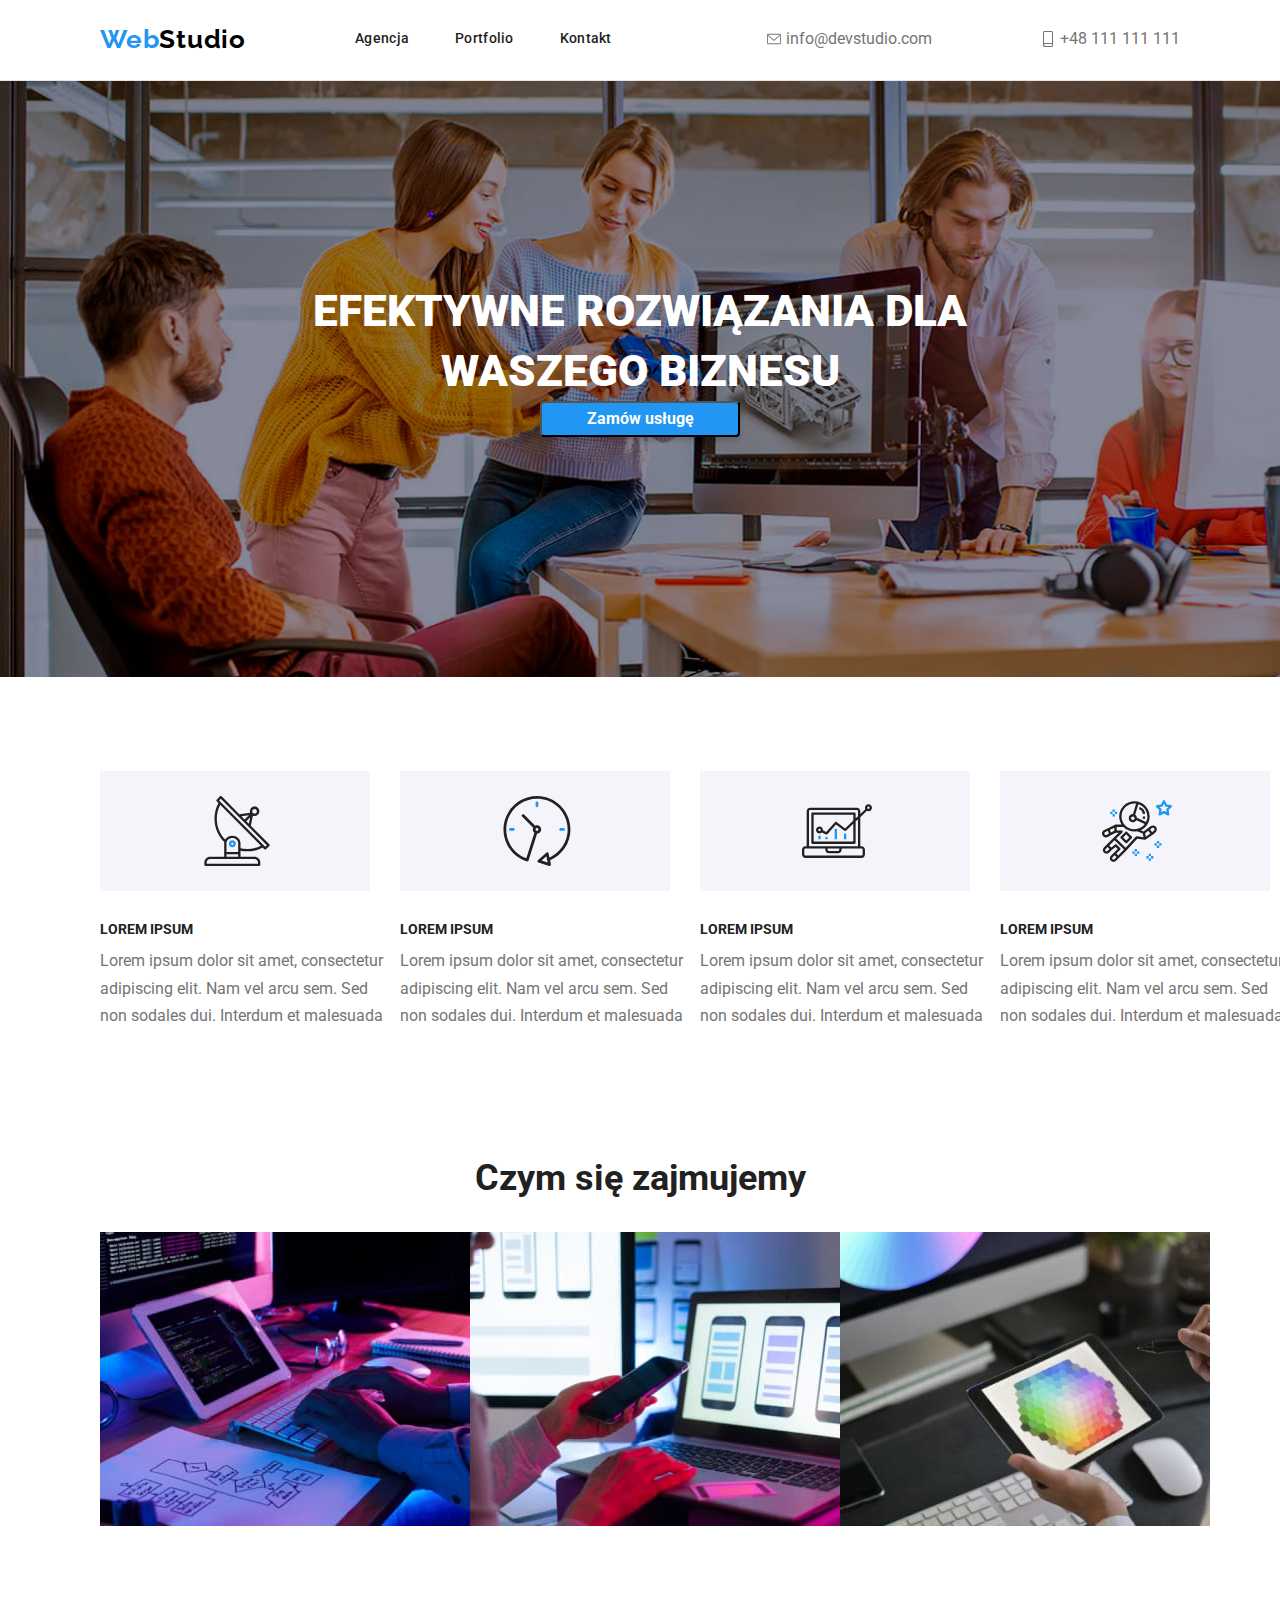
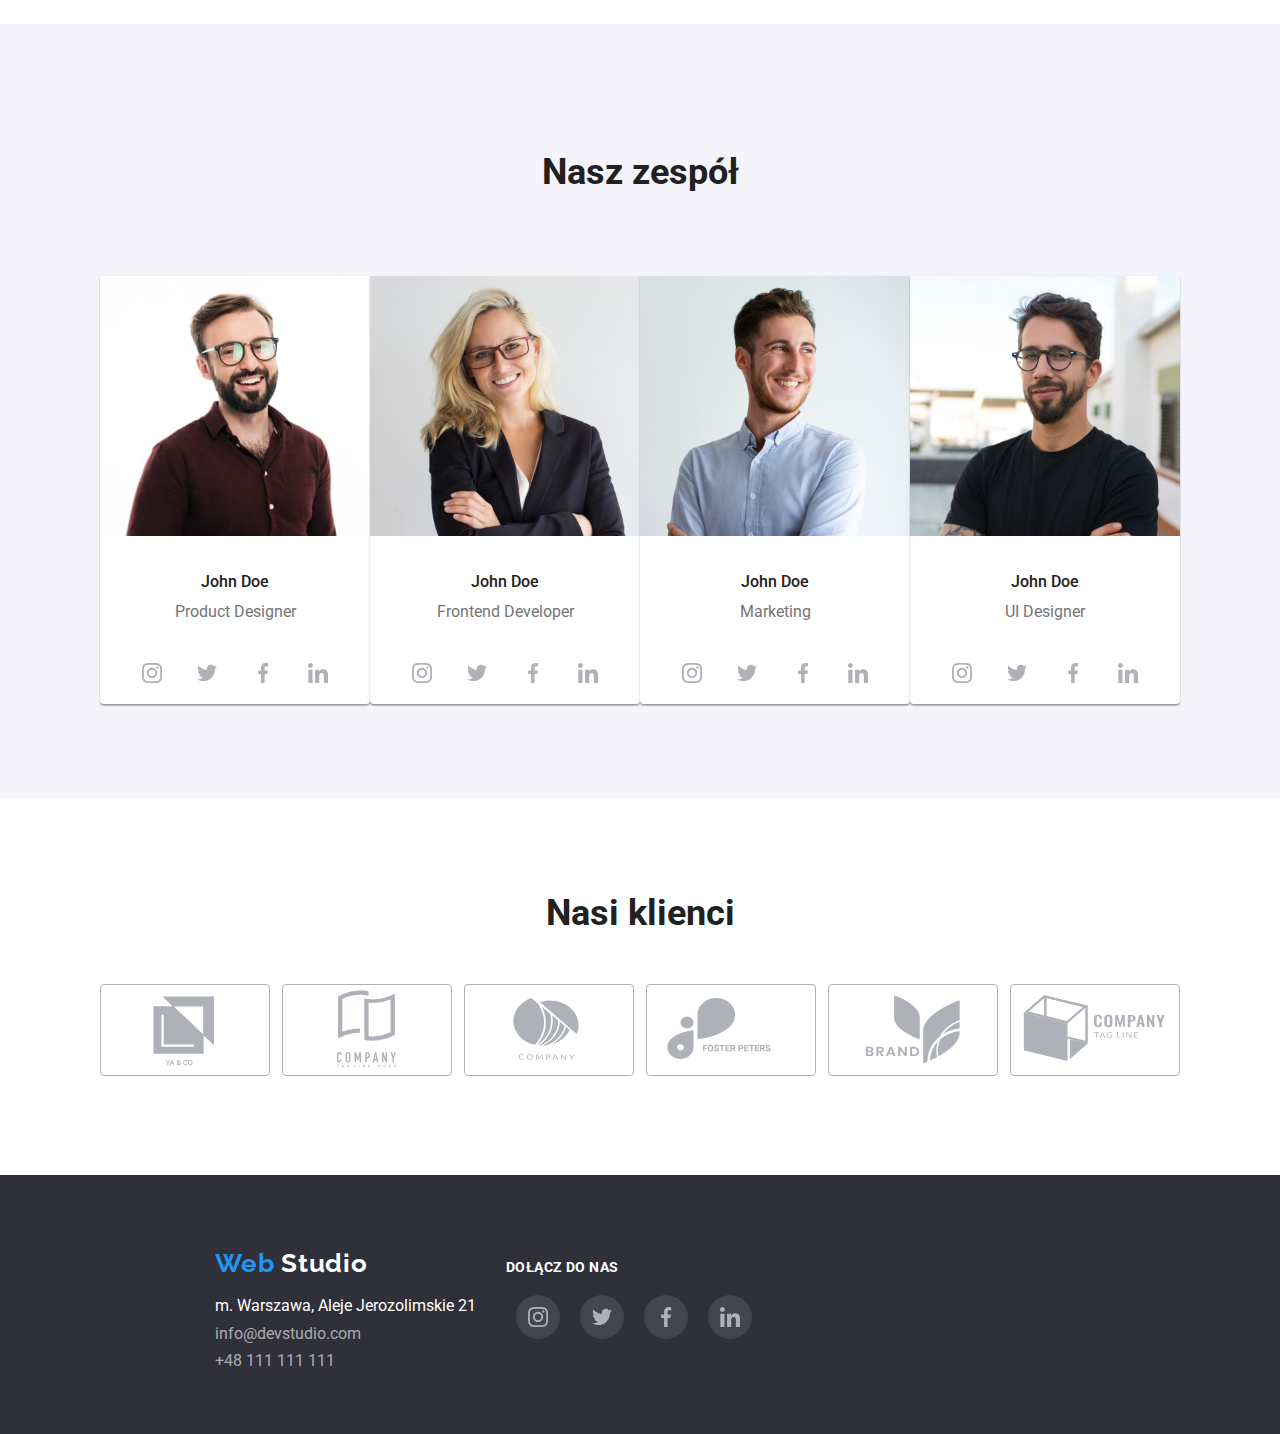
<file: index.html>
<!DOCTYPE html>
<html lang="pl">
  <head>
    <meta charset="utf-8" />
    <title>Studio</title>
    <link rel="stylesheet" href="./css/modern-normalize.css" />
    <link rel="stylesheet" href="./css/styles2.css" />
    <link rel="preconnect" href="https://fonts.googleapis.com" />
    <link rel="preconnect" href="https://fonts.gstatic.com" crossorigin />
    <link
      href="https://fonts.googleapis.com/css2?family=Raleway:wght@700&family=Roboto:wght@400;500;700;900&display=swap"
      rel="stylesheet"
    />
  </head>
  <body>
    <header>
      <div class="header container">
        <ul>
          <li>
            <a class="logo" href="">Web<span>Studio</span></a>
          </li>
          <ul>
            <nav>
              <li><a href="">Agencja</a></li>
              <li><a href="./portfolio.html">Portfolio</a></li>
              <li><a href="">Kontakt</a></li>
            </nav>
          </ul>
          <li class="mailto">
            <a class="mailto-link" href="mailto:info@devstudio.com">
              <svg class="iconic">
                <use href="./css/icon.svg#icon-envelope"></use></svg
              >info@devstudio.com</a
            >
          </li>
          <li class="tel">
            <a class="tel-link" href="tel:+48111111111">
              <svg class="iconic">
                <use href="./css/icon.svg#icon-smartphone"></use>
              </svg>
              +48 111 111 111</a
            >
          </li>
        </ul>
      </div>
    </header>

    <main>
      <section class="background top-index">
        <div class="container">
          <h1 class="topic">EFEKTYWNE ROZWIĄZANIA DLA WASZEGO BIZNESU</h1>
          <button class="button" type="button">Zamów usługę</button>
        </div>
      </section>
      <section class="text-info section">
        <div class="container">
          <ul class="text-infoset">
            <li>
              <div class="iconic2-frame">
                <svg class="iconic2">
                  <use href="./css/icon.svg#icon-antena" ></use>
                </svg>
              </div>
              <h2>LOREM IPSUM</h2>
              <p>
                Lorem ipsum dolor sit amet, consectetur adipiscing elit. Nam vel
                arcu sem. Sed non sodales dui. Interdum et malesuada
              </p>
            </li>
            <li>
              <div class="iconic2-frame">
                <svg class="iconic2">
                  <use href="./css/icon.svg#icon-clock" ></use>
                </svg>
              </div>
              <h2>LOREM IPSUM</h2>
              <p>
                Lorem ipsum dolor sit amet, consectetur adipiscing elit. Nam vel
                arcu sem. Sed non sodales dui. Interdum et malesuada
              </p>
            </li>
            <li>
              <div class="iconic2-frame">
                <svg class="iconic2">
                  <use href="./css/icon.svg#icon-diagram" ></use>
                </svg>
              </div>
              <h2>LOREM IPSUM</h2>
              <p>
                Lorem ipsum dolor sit amet, consectetur adipiscing elit. Nam vel
                arcu sem. Sed non sodales dui. Interdum et malesuada
              </p>
            </li>
            <li>
              <div class="iconic2-frame">
                <svg class="iconic2">
                  <use href="./css/icon.svg#icon-astronaut" ></use>
                </svg>
              </div>
              <h2>LOREM IPSUM</h2>
              <p>
                Lorem ipsum dolor sit amet, consectetur adipiscing elit. Nam vel
                arcu sem. Sed non sodales dui. Interdum et malesuada
              </p>
            </li>
          </ul>
        </div>
      </section>

      <section class="occupation-index">
        <div class="container">
          <h2>Czym się zajmujemy</h2>
          <ul>
            <li>
              <img
                src="./images/background.jpg"
                alt="biurko z klawiatura"
                width="370"
                height="296"
              />
            </li>
            <li>
              <img
                src="./images/background2.jpg"
                alt="ekran z telefonem"
                width="370"
                height="296"
              />
            </li>
            <li>
              <img
                src="./images/tablet.jpg"
                alt="tablet"
                height="296"
                width="370"
              />
            </li>
          </ul>
        </div>
      </section>

      <section class="container team-index">
        <div>
          <h2>Nasz zespół</h2>
          <ul class="team-index-hover">
            <li>
              <figure>
                <img
                  src="./images/productdesigner.jpg"
                  alt="productdesigner"
                  width="270"
                  height="260"
                />
                <figcaption>
                  <p class="name-index">John Doe</p>
                  <p class="job-index">Product Designer</p>
                  
                  <ul class="iconic-3-list">
                    <li>
                      <a class="iconic-3-list-link" href="">
                    <svg class="iconic3">
                      <use href="./css/icon.svg#icon-instagram-2">
                      </use>
                    </svg>
                    </a>
                    </li>
            <li>
                      <a class="iconic-3-list-link" href="">
                    

                                        <svg class="iconic3">
                      <use href="./css/icon.svg#icon-twitter-1">
                      </use>
                    </svg>
                    </a>
                    </li>
                    <li>
                      <a class="iconic-3-list-link" href="">
                    
                    <svg class="iconic3">
                      <use href="./css/icon.svg#icon-facebook-1">
                      </use>
                    </svg>
                    </a>
                    </li>
                    <li>
                      <a class="iconic-3-list-link" href="">
                    
                    <svg class="iconic3">
                      <use href="./css/icon.svg#icon-linkedin-1">
                      </use>
                    </svg>
                    </a>
                    </li>
                  </ul>
                  </figcaption>
              </figure>
            </li>

            <li>
              <figure>
                <img
                  src="./images/developer.jpg"
                  alt="frontedndeveloper"
                  width="270"
                  height="260"
                />
                <figcaption>
                  <p class="name-index">John Doe</p>
                  <p class="job-index">Frontend Developer</p>
                  <ul class="iconic-3-list">
                    <li>
                      <a class="iconic-3-list-link" href="">
                    <svg class="iconic3">
                      <use href="./css/icon.svg#icon-instagram-2">
                      </use>
                    </svg>
                    </a>
                    </li>
            <li>
                      <a class="iconic-3-list-link" href="">
                    

                                        <svg class="iconic3">
                      <use href="./css/icon.svg#icon-twitter-1">
                      </use>
                    </svg>
                    </a>
                    </li>
                    <li>
                      <a class="iconic-3-list-link" href="">
                    
                    <svg class="iconic3">
                      <use href="./css/icon.svg#icon-facebook-1">
                      </use>
                    </svg>
                    </a>
                    </li>
                    <li>
                      <a class="iconic-3-list-link" href="">
                    
                    <svg class="iconic3">
                      <use href="./css/icon.svg#icon-linkedin-1">
                      </use>
                    </svg>
                    </a>
                    </li>
                  </ul>
                </figcaption>
              </figure>
            </li>

            <li>
              <figure>
                <img
                  src="./images/marketing.jpg"
                  alt="marketing"
                  width="270"
                  height="260"
                />
                <figcaption>
                  <p class="name-index">John Doe</p>
                  <p class="job-index">Marketing</p>
                  <ul class="iconic-3-list">
                    <li>
                      <a class="iconic-3-list-link" href="">
                    <svg class="iconic3">
                      <use href="./css/icon.svg#icon-instagram-2">
                      </use>
                    </svg>
                    </a>
                    </li>
            <li>
                      <a class="iconic-3-list-link" href="">
                    

                                        <svg class="iconic3">
                      <use href="./css/icon.svg#icon-twitter-1">
                      </use>
                    </svg>
                    </a>
                    </li>
                    <li>
                      <a class="iconic-3-list-link" href="">
                    
                    <svg class="iconic3">
                      <use href="./css/icon.svg#icon-facebook-1">
                      </use>
                    </svg>
                    </a>
                    </li>
                    <li>
                      <a class="iconic-3-list-link" href="">
                    
                    <svg class="iconic3">
                      <use href="./css/icon.svg#icon-linkedin-1">
                      </use>
                    </svg>
                    </a>
                    </li>
                  </ul>
                </figcaption>
              </figure>
            </li>

            <li>
              <figure>
                <img
                  src="./images/designer.jpg"
                  alt="designer"
                  width="270"
                  height="260"
                />
                <figcaption>
                  <p class="name-index">John Doe</p>
                  <p class="job-index">UI Designer</p>
                  <ul class="iconic-3-list">
                    <li>
                      <a class="iconic-3-list-link" href="">
                    <svg class="iconic3">
                      <use href="./css/icon.svg#icon-instagram-2">
                      </use>
                    </svg>
                    </a>
                    </li>
            <li>
                      <a class="iconic-3-list-link" href="">
                    

                                        <svg class="iconic3">
                      <use href="./css/icon.svg#icon-twitter-1">
                      </use>
                    </svg>
                    </a>
                    </li>
                    <li>
                      <a class="iconic-3-list-link" href="">
                    
                    <svg class="iconic3">
                      <use href="./css/icon.svg#icon-facebook-1">
                      </use>
                    </svg>
                    </a>
                    </li>
                    <li>
                      <a class="iconic-3-list-link" href="">
                    
                    <svg class="iconic3">
                      <use href="./css/icon.svg#icon-linkedin-1">
                      </use>
                    </svg>
                    </a>
                    </li>
                  </ul>
                </figcaption>
              </figure>
            </li>
          </ul>
        </div>
      </section>
      <section>
        <div class="clients container">
          <h2>Nasi klienci</h2>
          <p>
            <ul>
              <li>
                <a href="">
                <svg class="iconic4">
                  <use href="./css/icon.svg#icon-Logo"></use>
                </svg>
              </a>
              </li>
              <li>
              <a href="">
                <svg class="iconic4">
                  <use href="./css/icon.svg#icon-Logo2"></use>
                </svg>
              </a>
              </li>
              <li>
                <a href="">
                <svg class="iconic4">
                  <use href="./css/icon.svg#icon-Logo3"></use>
                </svg>
              </a>
              </li>
              <li>
                <a href="">
                <svg class="iconic4">
                  <use href="./css/icon.svg#icon-Logo4"></use>
                </svg>
              </a>          
              </li>
              <li>
              <a href="">
                <svg class="iconic4">
                  <use href="./css/icon.svg#icon-Logo5"></use>
                </svg>
              </a>      
              </li>
              <li>
              <a href="">
                <svg class="iconic4">
                  <use href="./css/icon.svg#icon-Logo6"></use>
                </svg>
            </a>  
              </li>
            
            </ul>
          </p>
        </div>
      </section>
    </main>

    <footer>
      <div class="footsy">
        <div class="logodown">
          <a href="">Web<span style="color: white"> Studio </span> </a>
        </div>
        <adress class="adressdown">
          m. Warszawa, Aleje Jerozolimskie 21
        </adress>
        <div class="mailto2">
          <a href="mailto:info@devstudio.com"> info@devstudio.com </a>
        </div>
        <div class="tele2">
          <a href="tel:+48111111111"> +48 111 111 111 </a>
        </div>
  
      </div>
          <div class="socialy">
          <h2>Dołącz do nas</h2>
        
                  <ul class="iconic-listing">
                    <li>
                      <a class="iconic-3-list-link" href="">
                    <svg class="iconic3">
                      <use href="./css/icon.svg#icon-instagram-2">
                      </use>
                    </svg>
                    </a>
                    </li>
            <li>
                      <a class="iconic-3-list-link" href="">
                    

                                        <svg class="iconic3">
                      <use href="./css/icon.svg#icon-twitter-1">
                      </use>
                    </svg>
                    </a>
                    </li>
                    <li>
                      <a class="iconic-3-list-link" href="">
                    
                    <svg class="iconic3">
                      <use href="./css/icon.svg#icon-facebook-1">
                      </use>
                    </svg>
                    </a>
                    </li>
                    <li>
                      <a class="iconic-3-list-link" href="">
                    
                    <svg class="iconic3">
                      <use href="./css/icon.svg#icon-linkedin-1">
                      </use>
                    </svg>
                    </a>
                    </li>
                  </ul>
                    
                  </div>
      
    </footer>
  </body>
</html>
</file>
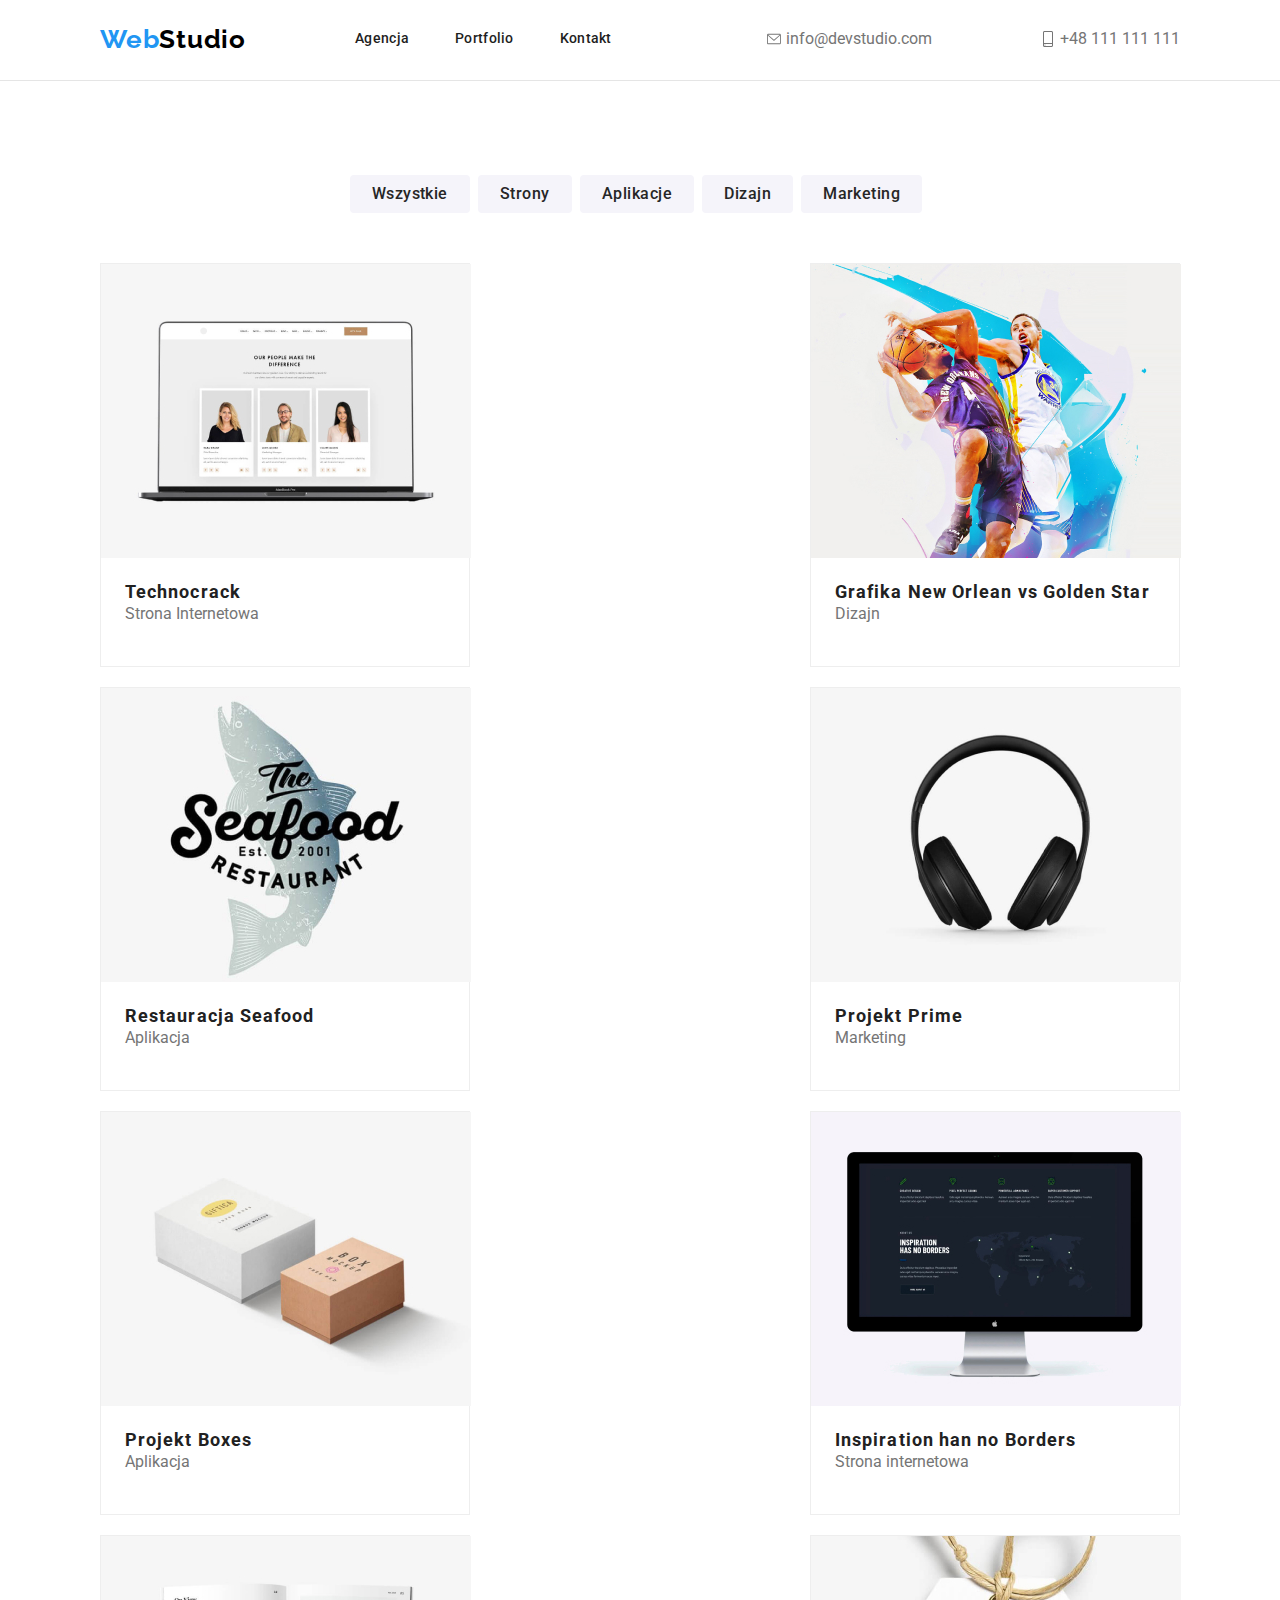
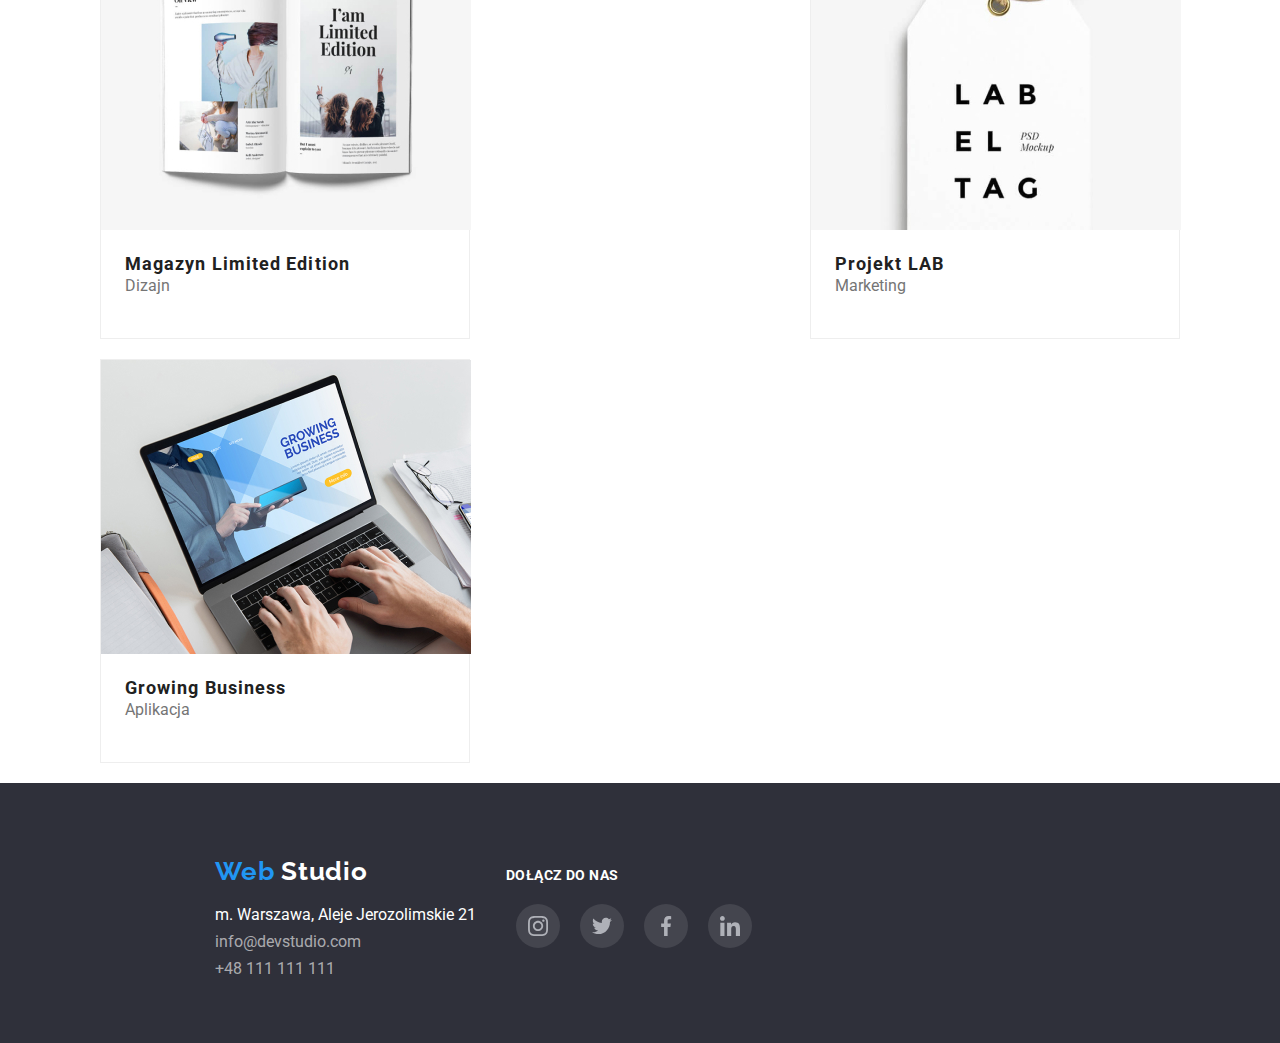
<file: portfolio.html>
<!DOCTYPE html>

<html lang="pl">
  <head>
    <meta charset="UTF-8" />
    <meta name="viewport" content="width=device-width, initial-scale=1.0" />
    <title>Portfolio</title>
    <link rel="stylesheet" href="./css/modern-normalize.css" />
    <link rel="stylesheet" href="./css/styles2.css" />
    <link rel="preconnect" href="https://fonts.googleapis.com" />
    <link rel="preconnect" href="https://fonts.gstatic.com" crossorigin />
    <link
      href="https://fonts.googleapis.com/css2?family=Raleway:wght@700&family=Roboto:wght@400;500;700;900&display=swap"
      rel="stylesheet"
    />
  </head>
  <body>
    <header>
      <div class="container">
        <ul>
          <li>
            <a class="logo" href="">Web<span>Studio</span></a>
          </li>
          <ul>
            <nav>
              <li><a href="./index.html">Agencja</a></li>
              <li><a href="">Portfolio</a></li>
              <li><a href="">Kontakt</a></li>
            </nav>
          </ul>
          <li class="mailto">
            <a href="mailto:info@devstudio.com">
              <svg class="iconic">
                <use href="./css/icon.svg#icon-envelope"></use>
              </svg>
              info@devstudio.com</a
            >
          </li>
          <li class="tel">
            <a href="tel:+48111111111">
              <svg class="iconic">
                <use href="./css/icon.svg#icon-smartphone"></use>
              </svg>
              +48 111 111 111</a
            >
          </li>
        </ul>
      </div>
    </header>
    <main>
      <section>
        <div class="container">
          <ul class="menu">
            <li><button class="button2" type="button">Wszystkie</button></li>

            <li><button class="button2" type="button">Strony</button></li>
            <li><button class="button2" type="button">Aplikacje</button></li>
            <li><button class="button2" type="button">Dizajn</button></li>
            <li><button class="button2" type="button">Marketing</button></li>
          </ul>
        </div>
      </section>

      <section>
        <div class="container">
          <ul class="card-set">
            <li>
              <figure>
                <img src="./images/1.jpg" alt="project 1" />
                <figcaption>
                  <p class="titles"><a href="">Technocrack</a></p>
                  <p class="description"><a href="">Strona Internetowa</a></p>
                </figcaption>
              </figure>
            </li>
            <li>
              <figure>
                <img src="./images/2.jpg" alt="project 2" />
                <figcaption>
                  <p class="titles">
                    <a href="">Grafika New Orlean vs Golden Star</a>
                  </p>
                  <p class="description"><a href=""> Dizajn</a></p>
                </figcaption>
              </figure>
            </li>
            <li>
              <figure>
                <img src="./images/3.jpg" alt="project 3" />
                <figcaption>
                  <p class="titles"><a href=""> Restauracja Seafood</a></p>
                  <p class="description"><a href=""> Aplikacja</a></p>
                </figcaption>
              </figure>
            </li>
            <li>
              <figure>
                <img src="./images/4.jpg" alt="project 4" />
                <figcaption>
                  <p class="titles"><a href=""> Projekt Prime </a></p>
                  <p class="description"><a href=""> Marketing</a></p>
                </figcaption>
              </figure>
            </li>
            <li>
              <figure>
                <img src="./images/5.jpg" alt="project 5" />
                <figcaption>
                  <p class="titles"><a href=""> Projekt Boxes</a></p>
                  <p class="description"><a href="">Aplikacja </a></p>
                </figcaption>
              </figure>
            </li>
            <li>
              <figure>
                <img src="./images/6.jpg" alt="project 6" />
                <figcaption>
                  <p class="titles">
                    <a href=""> Inspiration han no Borders</a>
                  </p>
                  <p class="description"><a href=""> Strona internetowa</a></p>
                </figcaption>
              </figure>
            </li>
            <li>
              <figure>
                <img src="./images/7.jpg" alt="project 7" />
                <figcaption>
                  <p class="titles"><a href="">Magazyn Limited Edition</a></p>
                  <p class="description"><a href="">Dizajn</a></p>
                </figcaption>
              </figure>
            </li>
            <li>
              <figure>
                <img src="./images/8.jpg" alt="project 8" />
                <figcaption>
                  <p class="titles"><a href="">Projekt LAB</a></p>
                  <p class="description"><a href="">Marketing</a></p>
                </figcaption>
              </figure>
            </li>
            <li>
              <figure>
                <img src="./images/9.jpg" alt="project 9" />
                <figcaption>
                  <p class="titles"><a href="">Growing Business</a></p>
                  <p class="description"><a href="">Aplikacja</a></p>
                </figcaption>
              </figure>
            </li>
          </ul>
        </div>
      </section>
    </main>
    <footer>
      <div class="footsy">
        <div class="logodown">
          <a href="">Web<span style="color: white"> Studio </span> </a>
        </div>
        <adress class="adressdown">
          m. Warszawa, Aleje Jerozolimskie 21
        </adress>
        <div class="mailto2">
          <a href="mailto:info@devstudio.com"> info@devstudio.com </a>
        </div>
        <div class="tele2">
          <a href="tel:+48111111111"> +48 111 111 111 </a>
        </div>
      </div>
      <div class="socialy">
        <h2>Dołącz do nas</h2>

        <ul class="iconic-listing">
          <li>
            <a class="iconic-3-list-link" href="">
              <svg class="iconic3">
                <use href="./css/icon.svg#icon-instagram-2"></use>
              </svg>
            </a>
          </li>
          <li>
            <a class="iconic-3-list-link" href="">
              <svg class="iconic3">
                <use href="./css/icon.svg#icon-twitter-1"></use>
              </svg>
            </a>
          </li>
          <li>
            <a class="iconic-3-list-link" href="">
              <svg class="iconic3">
                <use href="./css/icon.svg#icon-facebook-1"></use>
              </svg>
            </a>
          </li>
          <li>
            <a class="iconic-3-list-link" href="">
              <svg class="iconic3">
                <use href="./css/icon.svg#icon-linkedin-1"></use>
              </svg>
            </a>
          </li>
        </ul>
      </div>
    </footer>
  </body>
</html>
</file>
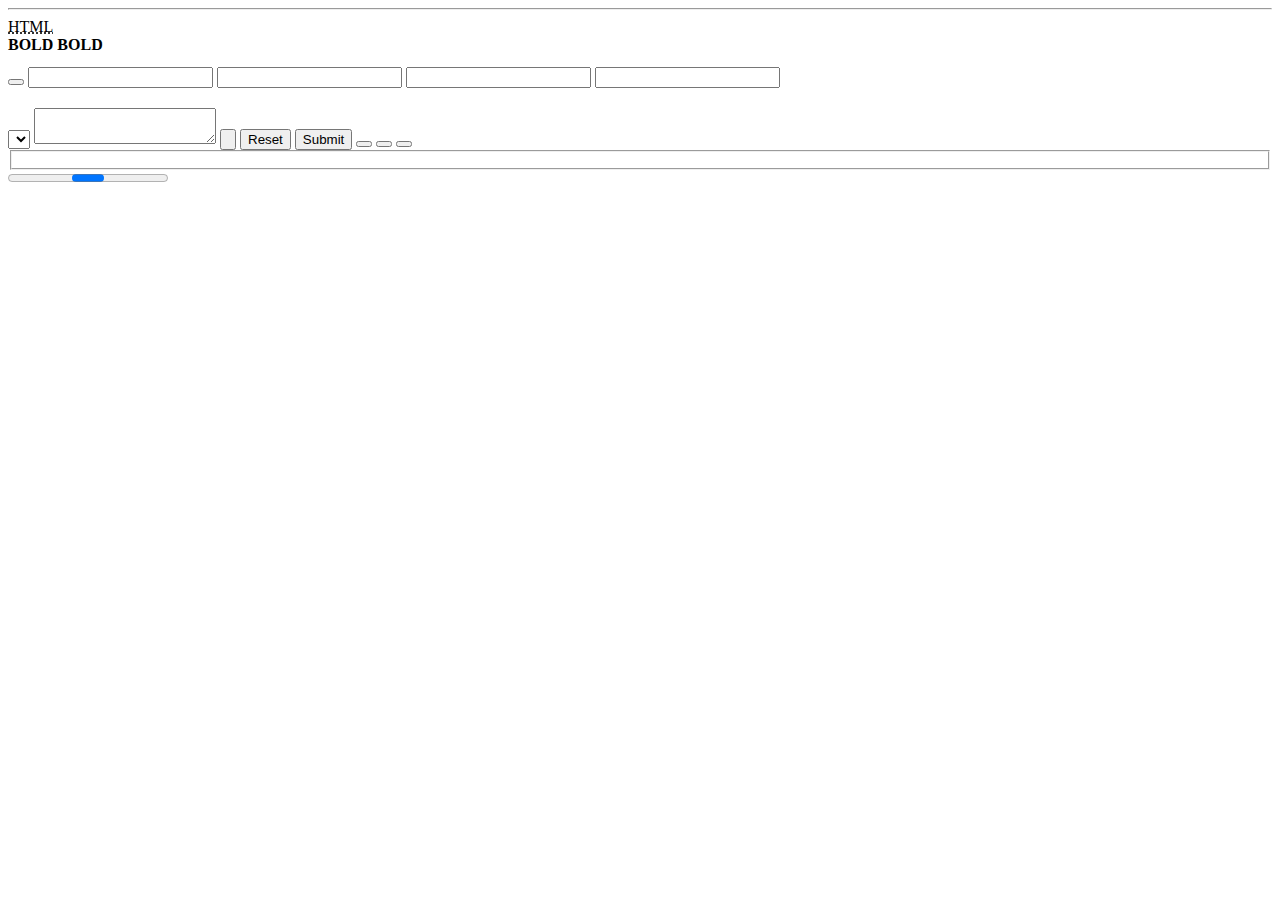
<file: css/test/page/without-css.html>
<html>
	<body>
		<hr data-test--hr />
		<abbr data-test--abbr title="HyperText Markup Language">HTML</abbr>
		<div style="font-weight: 700">
			<b data-test--bold>BOLD</b>
			<strong data-test--bold>BOLD</strong>
		</div>
		<code data-test--code></code>
		<kbd data-test--code></kbd>
		<samp data-test--code></samp>
		<pre data-test--code></pre>
		<small data-test--small></small>
		<sub data-test--subsup></sub>
		<sup data-test--subsup></sup>
		<div style="font-family: MYCUSTOMFONT">
			<button data-test--forms-1></button>
			<input data-test--forms-1>
			<input data-test--forms-1 type="text">
			<input data-test--forms-1 type="number">
			<input data-test--forms-1 type="search">
			<optgroup data-test--forms-1></optgroup>
			<select data-test--forms-1></select>
			<textarea data-test--forms-1></textarea>
			<input data-test--forms-1 type="button">
			<input data-test--forms-1 type="reset">
			<input data-test--forms-1 type="submit">
			<button data-test--forms-1 type="button"></button>
			<button data-test--forms-1 type="reset"></button>
			<button data-test--forms-1 type="submit"></button>
			<fieldset data-test--forms-2></fieldset>
			<legend data-test--forms-2></legend>
			<progress data-test--forms-2></progress>
		</div>
		<summary data-test--interactive></summary>
	</body>
</html>
</file>
<file: css/styles2.css>
h1,
h2,
h3,
h4,
h5,
h6,
p,
ul,
figure {
  padding: 0;
  margin: 0;
}

body {
  margin:auto
  background-color: #ffffff;
  color: #212121;
  font-family: Roboto;
}

.container {
  padding:0px 100px;
  margin: auto;
}

header li,
ul {
  list-style: none;
  display: flex;
}
header nav {
  display: flex;
  align-items: center;
}
header a {
  text-decoration: none;
}

.footer a:hover {
  background-color: #2196f3;
}

header ul {
  justify-content: space-between;
}

header {
  padding: 24px 0px 25px;
  border-bottom: thin solid #e5e5e5;
}

.logo {
  font-family: Raleway;
  font-weight: 700;
  font-size: 26px;
  line-height: 1.19em;
  letter-spacing: 0.03em;
  color: #2196f3;
}
.logo:hover,
.logo span:hover {
  cursor: pointer;
}
.logo span {
  color: black;
}
header nav {
  font-weight: 500;
  font-size: 14px;
  line-height: 1.14em;
  letter-spacing: 0.02em;
}
header nav a:hover {
  color: #2196f3;
}
header nav a {
  color: rgba(31, 31, 31, 1);
  padding-right: 46px;
}

.mailto .tel {
  font-weight: 500;
  font-size: 14px;
  line-height: 1.14em;
  letter-spacing: 0.02em;

}

.mailto a,
.tel a {
  color: #757575;
  display: flex;
  align-items: center;
}

.mailto a:hover,
.tel a:hover {
  color: #2196f3;
  cursor: pointer;
}

.mailto a:hover .iconic,
.tel a:hover .iconic {
  fill: #2196f3;
  cursor: pointer;
}

.button:hover,
.button2:hover {
  background-color: #2196f3;
  cursor: pointer;
  color: #ffffff;
}
.button2:hover{
  border-radius:4px;
  box-shadow: 0px 3px 1px rgba(0, 0, 0, 0.1), 0px 1px 2px rgba(0, 0, 0, 0.08), 0px 2px 2px rgba(0, 0, 0, 0.12);
}

.top-index {
  background-color: #2f303a;
  padding: 200px 0px 240px;
  display: flex;
  flex-direction: column;
  align-items: center;
  text-align: center;
}

.top-index h1 {
  font-weight: 900;
  font-size: 44px;
  line-height: 1.364em;
  text-transform: uppercase;
  color: #ffffff;
}

.button {
  font-size: 16px;
  font-weight: 700;
  line-height: 1.875em;
  border-radius: 4px;
  background-color: #2196f3;
  box-shadow: 0px 4px 4px rgba(0, 0, 0, 0.15);
  color: #ffffff;
  line-height: 1.875em;
  align-items: center;
  text-align: center;
  width: 200px;
}

.text-infoset{
  display:flex;
  justify-content:space-between;
}

.text-info h2 {
  font-weight: 700;
  font-size: 14px;
  line-height: 1.172em;
  text-transform: uppercase;
  color: #212121;
  padding-bottom: 10px;
  padding-top:30px;
}
.text-info p {
  color: #757575;
  line-height: 1.716em;
  max-width: 290px;
 
}

.section {
  padding: 94px 0;
}
.occupation-index{
  padding-bottom:94px;
}
.occupation-index ul {
  display: flex;
  flex-direction: row;
  justify-content: space-between;
}
.occupation-index h2 {
  font-weight: 700;
  font-size: 36px;
  line-height: 3em;
  text-align: center;
  color: #212121;
}
.occupation-index img {
  width: 370px;
  height: 294px;
}

.team-index {
  text-align: center;
  background: #f5f4fa;
  padding-bottom: 94px;
}

.team-index h2 {
  padding-top: 94px;
  padding-bottom: 50px;
  font-weight: 700;
  font-size: 36px;
  line-height: 3em;
  color: #212121;
}
.team-index img {
  width: 270px;
  height: 260px;
  border-radius: 0px;
}

.team-index ul {
  display: flex;
  flex-direction: row;
  justify-content: space-between;
}

.team-index figure {
  background: #ffffff;
  box-shadow: 0px 1px 3px rgba(0, 0, 0, 0.12), 0px 1px 1px rgba(0, 0, 0, 0.14),
    0px 2px 1px rgba(0, 0, 0, 0.2);
  border-radius: 0px 0px 4px 4px;
  height: 428px;
}

.name-index {
  font-weight: 500;
  font-size: 16px;
  line-height: 1.357em;
  text-align: center;
  color: #212121;
  padding-top:30px;
}
.job-index {
  font-size: 16px;
  line-height: 1.188em;
  text-align: center;
  color: #757575;
  padding-top:10px;
}

footer {
  background-color: #2f303a;
  display:flex;
  padding: 60px 215px 60px;
  
}
.logodown a {
  color: #2196f3;
  font-family: Raleway;
  font-weight: 700;
  font-size: 26px;
  line-height: 2.214em;
  letter-spacing: 0.03em;
  text-decoration: none;
}

.mailto2 a {
  color: rgba(255, 255, 255, 0.6);
  text-decoration: none;
  line-height: 1.714em;
}

.tele2 a {
  color: rgba(255, 255, 255, 0.6);
  text-decoration: none;
  line-height: 1.714em;
}
.adressdown {
  color: white;
  line-height: 1.714em;
}
.social img {
  width: 46px;
  height: 46px;
}
footer h2 {
  font-weight: 700;
  font-size: 14px;
  line-height: 1.14em;
  letter-spacing: 0.03em;
  text-transform: uppercase;
  color: #ffffff;
}




.button2 {
  border-radius: 4px;
  background: #f5f4fa;
  margin-right: 8px;
  font-weight: 500;
  font-size: 16px;
  line-height: 1.625em;
  text-align: center;
  letter-spacing: 0.03em;
  color: rgba(38, 38, 38, 1);
  border: none;
  padding: 6px 22px;
}

.menu {
  justify-content: center;
  padding: 94px 0px 50px;
}

.card-set {
  display: flex;
  flex-wrap: wrap;

  justify-content: space-between;
}

.card-set li:hover{
  box-shadow: 0px 1px 1px rgba(0, 0, 0, 0.12), 0px 4px 4px rgba(0, 0, 0, 0.06), 1px 4px 6px rgba(0, 0, 0, 0.16);
 
}

a {
  text-decoration: none;
}

.titles {
  font-weight: 700;
  font-size: 18px;
  letter-spacing: 0.06em;
}
.titles a {
  color: #212121;
}
.description {
  font-size: 16px;
  line-height: 1.375em;
  letter-spacing: 0, 03em;
}
.description a {
  color: #757575;
}
.card-set figure {
  width: 370px;
  height: 404px;
  background: #ffffff;
  border: 1px solid rgba(238, 238, 238, 1);
  
}

.card-set img {
  width: 370px;
  height: 294px;
}

.card-set figcaption {
  padding: 20px 24px;
}

.topic {
  width: 696px;
}

.background{
  background-image: url(../images/backgroundindex.jpg), linear-gradient(black, white);
  background-size:cover;
  background-repeat:no-repeat;
  margin: 0 auto;
}

.card-set li {
margin-bottom:20px;
}

.iconic{
  height:16px;
  width:14px;
  fill:#757575;
  margin-right:5px;
}


.iconic2{
  width:70px;
  height:70px;
  display:flex;
  
}

.iconic2-frame{
  width:270px;
  height:120px;
  background:#f5f4fa;
  padding:25px  102px;
  margin-right:30px;
}

.iconic3{  
  height:20px;
  width:20px;
  fill:#afb1b8;
}

.iconic-3-list
{padding:30px 30px;}

.iconic-3-list-link{
  display:flex;
  width:44px;
  height: 44px;
  border-radius:50%;
  align-items: center;
  justify-content: space-around;
  background-color: rgba(255,255,255,0.1)
  
}
.iconic-listing li{
  padding:20px 10px;}

.iconic-3-list-link:hover{
  background-color: #2196f3;
}
.iconic-3-list-link:hover  .iconic3{
  fill:#fff;
}


.clients h2{
  font-weight:700;
  font-size:36px;
  line-height:42px;
  color:#212121;
  text-align:center;
  padding:94px 0px 50px;
}

.iconic4{
  width:170px;
  height:92px;
  margin-bottom:94px;
  border: 1px solid #afb1b8;
  fill:#afb1b8;
  border-radius:4px;
}

.clients ul{
  display:flex;
  justify-content:space-between;

}


.iconic4:hover{
  border: 1px solid #2196f3;
  fill:#2196f3;

}

.socialy{
  margin-left:30px;
  margin-top:25px;
}
</file>
